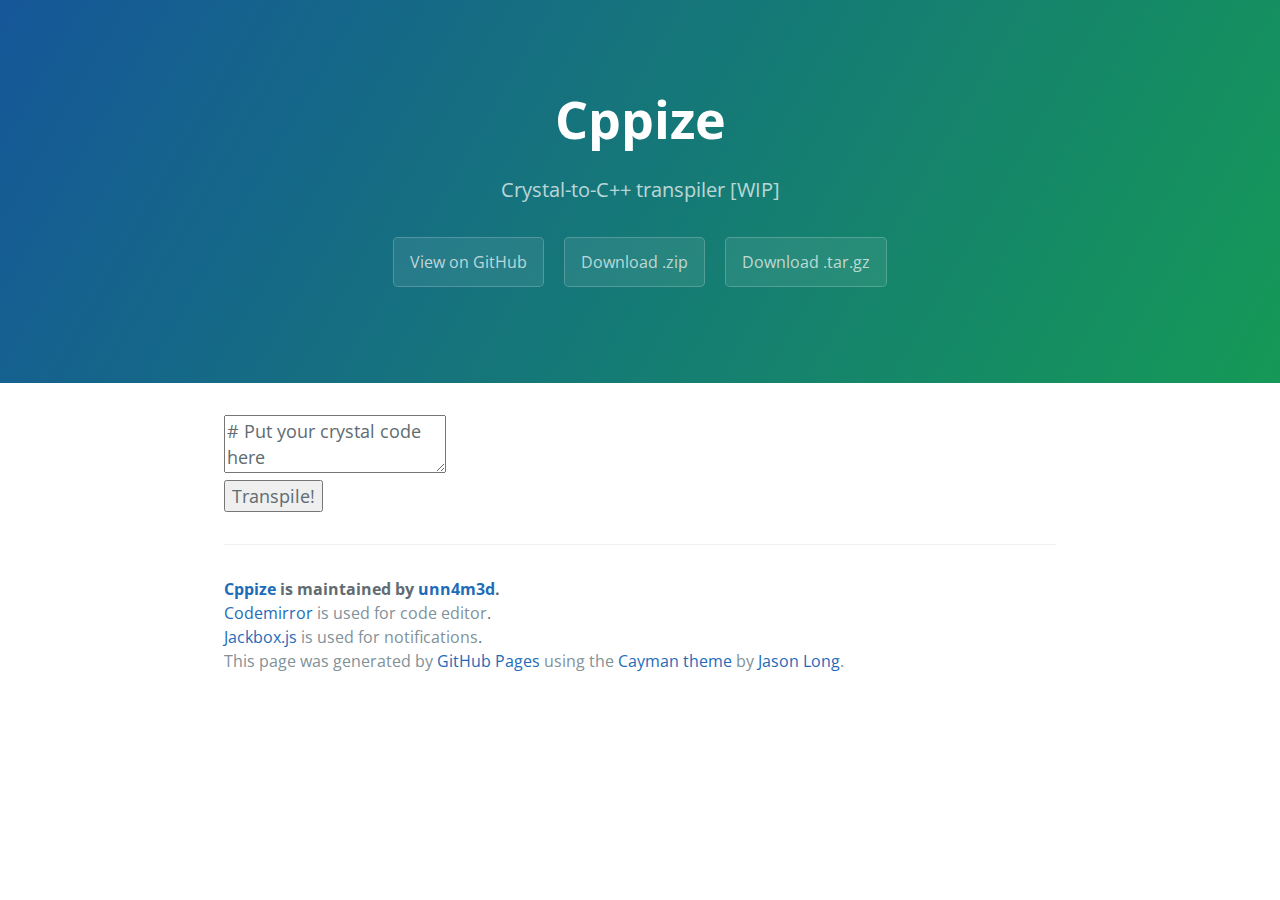
<file: index.html>
<!DOCTYPE html>
<html lang="en-us">
  <head>
    <meta charset="UTF-8">
    <title>Cppize by unn4m3d</title>
    <meta name="viewport" content="width=device-width, initial-scale=1">
    <link rel="stylesheet" type="text/css" href="stylesheets/normalize.css" media="screen">
    <link href='https://fonts.googleapis.com/css?family=Open+Sans:400,700' rel='stylesheet' type='text/css'>
    <link rel="stylesheet" type="text/css" href="stylesheets/stylesheet.css" media="screen">
    <link rel="stylesheet" type="text/css" href="stylesheets/github-light.css" media="screen">
    <script src="javascripts/jquery.min.js"></script>
    <script src="javascripts/codemirror.js"></script>
    <script src="javascripts/mode/clike/clike.js" async></script>
    <script src="javascripts/mode/crystal/crystal.js" async></script>
    <link rel="stylesheet" type="text/css" href="stylesheets/codemirror.css">
    <link rel="stylesheet" type="text/css" href="stylesheets/jackbox.css">
    <script src="javascripts/jackbox.min.js"></script>
    <script src="javascripts/main.js" async></script>
  </head>
  <body>
    <section class="page-header">
      <h1 class="project-name">Cppize</h1>
      <h2 class="project-tagline">Crystal-to-C++ transpiler [WIP]</h2>
      <a href="https://github.com/unn4m3d/cppize" class="btn">View on GitHub</a>
      <a href="https://github.com/unn4m3d/cppize/zipball/master" class="btn">Download .zip</a>
      <a href="https://github.com/unn4m3d/cppize/tarball/master" class="btn">Download .tar.gz</a>
    </section>

    <section class="main-content">

      <div id="crystal-code-wrapper">
          <textarea class="codemirror">
# Put your crystal code here

def main
    0i32
end
          </textarea>
      </div>
      <div id="tbtn-wrapper">
        <button>Transpile!</button>
      </div>

      <div id="cpp-code-wrapper">
      </div>

      <footer class="site-footer">
        <span class="site-footer-owner"><a href="https://github.com/unn4m3d/cppize">Cppize</a> is maintained by <a href="https://github.com/unn4m3d">unn4m3d</a>.</span>
        <span class="site-footer-credits"><a href="https://github.com/codemirror/codemirror">Codemirror</a> is used for code editor</span>.<br/>
        <span class="site-footer-credits"><a href="https://github.com/ja1984/jackbox">Jackbox.js</a> is used for notifications</span>.<br/>
        <span class="site-footer-credits">This page was generated by <a href="https://pages.github.com">GitHub Pages</a> using the <a href="https://github.com/jasonlong/cayman-theme">Cayman theme</a> by <a href="https://twitter.com/jasonlong">Jason Long</a>.</span>
      </footer>

    </section>


  </body>
</html>
</file>
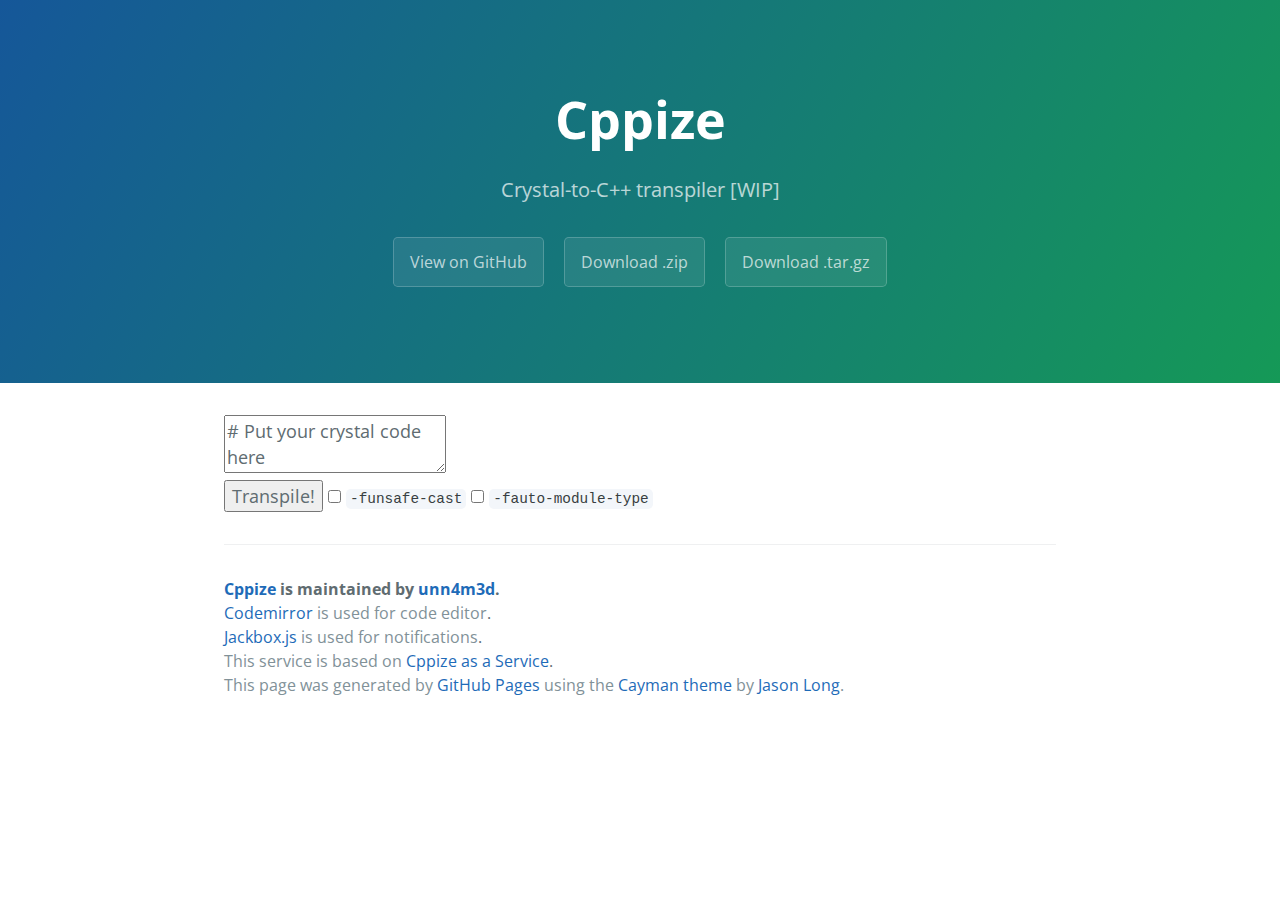
<file: transpiler.html>
<!DOCTYPE html>
<html lang="en-us">
  <head>
    <meta charset="UTF-8">
    <title>Cppize by unn4m3d</title>
    <meta name="viewport" content="width=device-width, initial-scale=1">
    <link rel="stylesheet" type="text/css" href="stylesheets/normalize.css" media="screen">
    <link href='https://fonts.googleapis.com/css?family=Open+Sans:400,700' rel='stylesheet' type='text/css'>
    <link rel="stylesheet" type="text/css" href="stylesheets/stylesheet.css" media="screen">
    <link rel="stylesheet" type="text/css" href="stylesheets/github-light.css" media="screen">
    <script src="javascripts/jquery.min.js"></script>
    <script src="javascripts/codemirror.js"></script>
    <script src="javascripts/mode/clike/clike.js" async></script>
    <script src="javascripts/mode/crystal/crystal.js" async></script>
    <link rel="stylesheet" type="text/css" href="stylesheets/codemirror.css">
    <link rel="stylesheet" type="text/css" href="stylesheets/jackbox.css">
    <script src="javascripts/jackbox.min.js"></script>
    <script src="javascripts/the-modal.js"></script>
    <link rel="stylesheet" type="text/css" href="stylesheets/the-modal.css">
    <script src="javascripts/main.js" async></script>
  </head>
  <body>
    <section class="page-header">
      <h1 class="project-name">Cppize</h1>
      <h2 class="project-tagline">Crystal-to-C++ transpiler [WIP]</h2>
      <a href="https://github.com/unn4m3d/cppize" class="btn">View on GitHub</a>
      <a href="https://github.com/unn4m3d/cppize/zipball/master" class="btn">Download .zip</a>
      <a href="https://github.com/unn4m3d/cppize/tarball/master" class="btn">Download .tar.gz</a>
    </section>

    <section class="main-content">

      <div id="crystal-code-wrapper">
          <textarea class="codemirror">
# Put your crystal code here

def main
    0i32
end
          </textarea>
      </div>
      <div id="tbtn-wrapper">
        <button>Transpile!</button>
        <span class="transpiler-option">
          <input type="checkbox" data-option="unsafe-cast" />
          <code>-funsafe-cast</code>
        </span>
        <span class="transpiler-option">
          <input type="checkbox" data-option="auto-module-type" />
          <code>-fauto-module-type</code>
        </span>
      </div>

      <div id="cpp-code-wrapper">
      </div>

      <div class="modal" id="msg-modal" style="display:none;">
        <a href="#" class="close">×</a>
        <div id="modal-header"></div>
        <div id="modal-content">Loading...</div>
      </div>

      <footer class="site-footer">
        <span class="site-footer-owner"><a href="https://github.com/unn4m3d/cppize">Cppize</a> is maintained by <a href="https://github.com/unn4m3d">unn4m3d</a>.</span>
        <span class="site-footer-credits"><a href="https://github.com/codemirror/codemirror">Codemirror</a> is used for code editor</span>.<br/>
        <span class="site-footer-credits"><a href="https://github.com/ja1984/jackbox">Jackbox.js</a> is used for notifications</span>.<br/>
        <span class="site-footer-credits">This service is based on <a href="https://github.com/unn4m3d/cppize-aas">Cppize as a Service</a></span>.<br>
        <span class="site-footer-credits">This page was generated by <a href="https://pages.github.com">GitHub Pages</a> using the <a href="https://github.com/jasonlong/cayman-theme">Cayman theme</a> by <a href="https://twitter.com/jasonlong">Jason Long</a>.</span>
      </footer>

    </section>

  </body>
</html>
</file>
<file: stylesheets/stylesheet.css>
* {
  box-sizing: border-box; }

body {
  padding: 0;
  margin: 0;
  font-family: "Open Sans", "Helvetica Neue", Helvetica, Arial, sans-serif;
  font-size: 16px;
  line-height: 1.5;
  color: #606c71; }

a {
  color: #1e6bb8;
  text-decoration: none; }
  a:hover {
    text-decoration: underline; }

.btn {
  display: inline-block;
  margin-bottom: 1rem;
  color: rgba(255, 255, 255, 0.7);
  background-color: rgba(255, 255, 255, 0.08);
  border-color: rgba(255, 255, 255, 0.2);
  border-style: solid;
  border-width: 1px;
  border-radius: 0.3rem;
  transition: color 0.2s, background-color 0.2s, border-color 0.2s; }
  .btn + .btn {
    margin-left: 1rem; }

.btn:hover {
  color: rgba(255, 255, 255, 0.8);
  text-decoration: none;
  background-color: rgba(255, 255, 255, 0.2);
  border-color: rgba(255, 255, 255, 0.3); }

@media screen and (min-width: 64em) {
  .btn {
    padding: 0.75rem 1rem; } }

@media screen and (min-width: 42em) and (max-width: 64em) {
  .btn {
    padding: 0.6rem 0.9rem;
    font-size: 0.9rem; } }

@media screen and (max-width: 42em) {
  .btn {
    display: block;
    width: 100%;
    padding: 0.75rem;
    font-size: 0.9rem; }
    .btn + .btn {
      margin-top: 1rem;
      margin-left: 0; } }

.page-header {
  color: #fff;
  text-align: center;
  background-color: #159957;
  background-image: linear-gradient(120deg, #155799, #159957); }

@media screen and (min-width: 64em) {
  .page-header {
    padding: 5rem 6rem; } }

@media screen and (min-width: 42em) and (max-width: 64em) {
  .page-header {
    padding: 3rem 4rem; } }

@media screen and (max-width: 42em) {
  .page-header {
    padding: 2rem 1rem; } }

.project-name {
  margin-top: 0;
  margin-bottom: 0.1rem; }

@media screen and (min-width: 64em) {
  .project-name {
    font-size: 3.25rem; } }

@media screen and (min-width: 42em) and (max-width: 64em) {
  .project-name {
    font-size: 2.25rem; } }

@media screen and (max-width: 42em) {
  .project-name {
    font-size: 1.75rem; } }

.project-tagline {
  margin-bottom: 2rem;
  font-weight: normal;
  opacity: 0.7; }

@media screen and (min-width: 64em) {
  .project-tagline {
    font-size: 1.25rem; } }

@media screen and (min-width: 42em) and (max-width: 64em) {
  .project-tagline {
    font-size: 1.15rem; } }

@media screen and (max-width: 42em) {
  .project-tagline {
    font-size: 1rem; } }

.main-content :first-child {
  margin-top: 0; }
.main-content img {
  max-width: 100%; }
.main-content h1, .main-content h2, .main-content h3, .main-content h4, .main-content h5, .main-content h6 {
  margin-top: 2rem;
  margin-bottom: 1rem;
  font-weight: normal;
  color: #159957; }
.main-content p {
  margin-bottom: 1em; }
.main-content code {
  padding: 2px 4px;
  font-family: Consolas, "Liberation Mono", Menlo, Courier, monospace;
  font-size: 0.9rem;
  color: #383e41;
  background-color: #f3f6fa;
  border-radius: 0.3rem; }
.main-content pre {
  padding: 0.8rem;
  margin-top: 0;
  margin-bottom: 1rem;
  font: 1rem Consolas, "Liberation Mono", Menlo, Courier, monospace;
  color: #567482;
  word-wrap: normal;
  background-color: #f3f6fa;
  border: solid 1px #dce6f0;
  border-radius: 0.3rem; }
  .main-content pre > code {
    padding: 0;
    margin: 0;
    font-size: 0.9rem;
    color: #567482;
    word-break: normal;
    white-space: pre;
    background: transparent;
    border: 0; }
.main-content .highlight {
  margin-bottom: 1rem; }
  .main-content .highlight pre {
    margin-bottom: 0;
    word-break: normal; }
.main-content .highlight pre, .main-content pre {
  padding: 0.8rem;
  overflow: auto;
  font-size: 0.9rem;
  line-height: 1.45;
  border-radius: 0.3rem; }
.main-content pre code, .main-content pre tt {
  display: inline;
  max-width: initial;
  padding: 0;
  margin: 0;
  overflow: initial;
  line-height: inherit;
  word-wrap: normal;
  background-color: transparent;
  border: 0; }
  .main-content pre code:before, .main-content pre code:after, .main-content pre tt:before, .main-content pre tt:after {
    content: normal; }
.main-content ul, .main-content ol {
  margin-top: 0; }
.main-content blockquote {
  padding: 0 1rem;
  margin-left: 0;
  color: #819198;
  border-left: 0.3rem solid #dce6f0; }
  .main-content blockquote > :first-child {
    margin-top: 0; }
  .main-content blockquote > :last-child {
    margin-bottom: 0; }
.main-content table {
  display: block;
  width: 100%;
  overflow: auto;
  word-break: normal;
  word-break: keep-all; }
  .main-content table th {
    font-weight: bold; }
  .main-content table th, .main-content table td {
    padding: 0.5rem 1rem;
    border: 1px solid #e9ebec; }
.main-content dl {
  padding: 0; }
  .main-content dl dt {
    padding: 0;
    margin-top: 1rem;
    font-size: 1rem;
    font-weight: bold; }
  .main-content dl dd {
    padding: 0;
    margin-bottom: 1rem; }
.main-content hr {
  height: 2px;
  padding: 0;
  margin: 1rem 0;
  background-color: #eff0f1;
  border: 0; }

@media screen and (min-width: 64em) {
  .main-content {
    max-width: 64rem;
    padding: 2rem 6rem;
    margin: 0 auto;
    font-size: 1.1rem; } }

@media screen and (min-width: 42em) and (max-width: 64em) {
  .main-content {
    padding: 2rem 4rem;
    font-size: 1.1rem; } }

@media screen and (max-width: 42em) {
  .main-content {
    padding: 2rem 1rem;
    font-size: 1rem; } }

.site-footer {
  padding-top: 2rem;
  margin-top: 2rem;
  border-top: solid 1px #eff0f1; }

.site-footer-owner {
  display: block;
  font-weight: bold; }

.site-footer-credits {
  color: #819198; }

@media screen and (min-width: 64em) {
  .site-footer {
    font-size: 1rem; } }

@media screen and (min-width: 42em) and (max-width: 64em) {
  .site-footer {
    font-size: 1rem; } }

@media screen and (max-width: 42em) {
  .site-footer {
    font-size: 0.9rem; } }

/*#crystal-code-wrapper{
  width : 100%;
  height : 250px;
  position: relative;
}*/

div.CodeMirror{
  border : 2px solid grey;
  border-radius: 10px;
}

.modal{
  display: block;
  position: fixed;
  left:10%;
  width: 80%;
  top: 5%;
  height: 90%;
  background-color: white;
  border: 3px solid #159957;
  border-radius: 25px;
  padding: 25px;
}
.modal #modal-header{
  border-bottom: 1px solid #159957;
  text-transform: capitalize;
  font-size: 24px;
  font-weight: bold;
}

.modal .warning{
  color : orange;
}

.modal .error{
  color: brown;
}

.modal .close{
  border : 1px solid #159957;
  width : 15px;
  height: 15px;
  border-radius: 5px;
}

#modal-content{
  overflow: scroll;
  height:95%;
}

pre{
  overflow : visible;
}

#description{
  font-size: 20px;
}
</file>
<file: stylesheets/github-light.css>
/*
The MIT License (MIT)

Copyright (c) 2016 GitHub, Inc.

Permission is hereby granted, free of charge, to any person obtaining a copy
of this software and associated documentation files (the "Software"), to deal
in the Software without restriction, including without limitation the rights
to use, copy, modify, merge, publish, distribute, sublicense, and/or sell
copies of the Software, and to permit persons to whom the Software is
furnished to do so, subject to the following conditions:

The above copyright notice and this permission notice shall be included in all
copies or substantial portions of the Software.

THE SOFTWARE IS PROVIDED "AS IS", WITHOUT WARRANTY OF ANY KIND, EXPRESS OR
IMPLIED, INCLUDING BUT NOT LIMITED TO THE WARRANTIES OF MERCHANTABILITY,
FITNESS FOR A PARTICULAR PURPOSE AND NONINFRINGEMENT. IN NO EVENT SHALL THE
AUTHORS OR COPYRIGHT HOLDERS BE LIABLE FOR ANY CLAIM, DAMAGES OR OTHER
LIABILITY, WHETHER IN AN ACTION OF CONTRACT, TORT OR OTHERWISE, ARISING FROM,
OUT OF OR IN CONNECTION WITH THE SOFTWARE OR THE USE OR OTHER DEALINGS IN THE
SOFTWARE.

*/

.pl-c /* comment */ {
  color: #969896;
}

.pl-c1 /* constant, variable.other.constant, support, meta.property-name, support.constant, support.variable, meta.module-reference, markup.raw, meta.diff.header */,
.pl-s .pl-v /* string variable */ {
  color: #0086b3;
}

.pl-e /* entity */,
.pl-en /* entity.name */ {
  color: #795da3;
}

.pl-smi /* variable.parameter.function, storage.modifier.package, storage.modifier.import, storage.type.java, variable.other */,
.pl-s .pl-s1 /* string source */ {
  color: #333;
}

.pl-ent /* entity.name.tag */ {
  color: #63a35c;
}

.pl-k /* keyword, storage, storage.type */ {
  color: #a71d5d;
}

.pl-s /* string */,
.pl-pds /* punctuation.definition.string, string.regexp.character-class */,
.pl-s .pl-pse .pl-s1 /* string punctuation.section.embedded source */,
.pl-sr /* string.regexp */,
.pl-sr .pl-cce /* string.regexp constant.character.escape */,
.pl-sr .pl-sre /* string.regexp source.ruby.embedded */,
.pl-sr .pl-sra /* string.regexp string.regexp.arbitrary-repitition */ {
  color: #183691;
}

.pl-v /* variable */ {
  color: #ed6a43;
}

.pl-id /* invalid.deprecated */ {
  color: #b52a1d;
}

.pl-ii /* invalid.illegal */ {
  color: #f8f8f8;
  background-color: #b52a1d;
}

.pl-sr .pl-cce /* string.regexp constant.character.escape */ {
  font-weight: bold;
  color: #63a35c;
}

.pl-ml /* markup.list */ {
  color: #693a17;
}

.pl-mh /* markup.heading */,
.pl-mh .pl-en /* markup.heading entity.name */,
.pl-ms /* meta.separator */ {
  font-weight: bold;
  color: #1d3e81;
}

.pl-mq /* markup.quote */ {
  color: #008080;
}

.pl-mi /* markup.italic */ {
  font-style: italic;
  color: #333;
}

.pl-mb /* markup.bold */ {
  font-weight: bold;
  color: #333;
}

.pl-md /* markup.deleted, meta.diff.header.from-file */ {
  color: #bd2c00;
  background-color: #ffecec;
}

.pl-mi1 /* markup.inserted, meta.diff.header.to-file */ {
  color: #55a532;
  background-color: #eaffea;
}

.pl-mdr /* meta.diff.range */ {
  font-weight: bold;
  color: #795da3;
}

.pl-mo /* meta.output */ {
  color: #1d3e81;
}
</file>
<file: stylesheets/codemirror.css>
/* BASICS */

.CodeMirror {
  /* Set height, width, borders, and global font properties here */
  font-family: monospace;
  height: 300px;
  color: black;
}

/* PADDING */

.CodeMirror-lines {
  padding: 4px 0; /* Vertical padding around content */
}
.CodeMirror pre {
  padding: 0 4px; /* Horizontal padding of content */
}

.CodeMirror-scrollbar-filler, .CodeMirror-gutter-filler {
  background-color: white; /* The little square between H and V scrollbars */
}

/* GUTTER */

.CodeMirror-gutters {
  border-right: 1px solid #ddd;
  background-color: #f7f7f7;
  white-space: nowrap;
}
.CodeMirror-linenumbers {}
.CodeMirror-linenumber {
  padding: 0 3px 0 5px;
  min-width: 20px;
  text-align: right;
  color: #999;
  white-space: nowrap;
}

.CodeMirror-guttermarker { color: black; }
.CodeMirror-guttermarker-subtle { color: #999; }

/* CURSOR */

.CodeMirror-cursor {
  border-left: 1px solid black;
  border-right: none;
  width: 0;
}
/* Shown when moving in bi-directional text */
.CodeMirror div.CodeMirror-secondarycursor {
  border-left: 1px solid silver;
}
.cm-fat-cursor .CodeMirror-cursor {
  width: auto;
  border: 0 !important;
  background: #7e7;
}
.cm-fat-cursor div.CodeMirror-cursors {
  z-index: 1;
}

.cm-animate-fat-cursor {
  width: auto;
  border: 0;
  -webkit-animation: blink 1.06s steps(1) infinite;
  -moz-animation: blink 1.06s steps(1) infinite;
  animation: blink 1.06s steps(1) infinite;
  background-color: #7e7;
}
@-moz-keyframes blink {
  0% {}
  50% { background-color: transparent; }
  100% {}
}
@-webkit-keyframes blink {
  0% {}
  50% { background-color: transparent; }
  100% {}
}
@keyframes blink {
  0% {}
  50% { background-color: transparent; }
  100% {}
}

/* Can style cursor different in overwrite (non-insert) mode */
.CodeMirror-overwrite .CodeMirror-cursor {}

.cm-tab { display: inline-block; text-decoration: inherit; }

.CodeMirror-rulers {
  position: absolute;
  left: 0; right: 0; top: -50px; bottom: -20px;
  overflow: hidden;
}
.CodeMirror-ruler {
  border-left: 1px solid #ccc;
  top: 0; bottom: 0;
  position: absolute;
}

/* DEFAULT THEME */

.cm-s-default .cm-header {color: blue;}
.cm-s-default .cm-quote {color: #090;}
.cm-negative {color: #d44;}
.cm-positive {color: #292;}
.cm-header, .cm-strong {font-weight: bold;}
.cm-em {font-style: italic;}
.cm-link {text-decoration: underline;}
.cm-strikethrough {text-decoration: line-through;}

.cm-s-default .cm-keyword {color: #708;}
.cm-s-default .cm-atom {color: #219;}
.cm-s-default .cm-number {color: #164;}
.cm-s-default .cm-def {color: #00f;}
.cm-s-default .cm-variable,
.cm-s-default .cm-punctuation,
.cm-s-default .cm-property,
.cm-s-default .cm-operator {}
.cm-s-default .cm-variable-2 {color: #05a;}
.cm-s-default .cm-variable-3 {color: #085;}
.cm-s-default .cm-comment {color: #a50;}
.cm-s-default .cm-string {color: #a11;}
.cm-s-default .cm-string-2 {color: #f50;}
.cm-s-default .cm-meta {color: #555;}
.cm-s-default .cm-qualifier {color: #555;}
.cm-s-default .cm-builtin {color: #30a;}
.cm-s-default .cm-bracket {color: #997;}
.cm-s-default .cm-tag {color: #170;}
.cm-s-default .cm-attribute {color: #00c;}
.cm-s-default .cm-hr {color: #999;}
.cm-s-default .cm-link {color: #00c;}

.cm-s-default .cm-error {color: #f00;}
.cm-invalidchar {color: #f00;}

.CodeMirror-composing { border-bottom: 2px solid; }

/* Default styles for common addons */

div.CodeMirror span.CodeMirror-matchingbracket {color: #0f0;}
div.CodeMirror span.CodeMirror-nonmatchingbracket {color: #f22;}
.CodeMirror-matchingtag { background: rgba(255, 150, 0, .3); }
.CodeMirror-activeline-background {background: #e8f2ff;}

/* STOP */

/* The rest of this file contains styles related to the mechanics of
   the editor. You probably shouldn't touch them. */

.CodeMirror {
  position: relative;
  overflow: hidden;
  background: white;
}

.CodeMirror-scroll {
  overflow: scroll !important; /* Things will break if this is overridden */
  /* 30px is the magic margin used to hide the element's real scrollbars */
  /* See overflow: hidden in .CodeMirror */
  margin-bottom: -30px; margin-right: -30px;
  padding-bottom: 30px;
  height: 100%;
  outline: none; /* Prevent dragging from highlighting the element */
  position: relative;
}
.CodeMirror-sizer {
  position: relative;
  border-right: 30px solid transparent;
}

/* The fake, visible scrollbars. Used to force redraw during scrolling
   before actual scrolling happens, thus preventing shaking and
   flickering artifacts. */
.CodeMirror-vscrollbar, .CodeMirror-hscrollbar, .CodeMirror-scrollbar-filler, .CodeMirror-gutter-filler {
  position: absolute;
  z-index: 6;
  display: none;
}
.CodeMirror-vscrollbar {
  right: 0; top: 0;
  overflow-x: hidden;
  overflow-y: scroll;
}
.CodeMirror-hscrollbar {
  bottom: 0; left: 0;
  overflow-y: hidden;
  overflow-x: scroll;
}
.CodeMirror-scrollbar-filler {
  right: 0; bottom: 0;
}
.CodeMirror-gutter-filler {
  left: 0; bottom: 0;
}

.CodeMirror-gutters {
  position: absolute; left: 0; top: 0;
  min-height: 100%;
  z-index: 3;
}
.CodeMirror-gutter {
  white-space: normal;
  height: 100%;
  display: inline-block;
  vertical-align: top;
  margin-bottom: -30px;
}
.CodeMirror-gutter-wrapper {
  position: absolute;
  z-index: 4;
  background: none !important;
  border: none !important;
}
.CodeMirror-gutter-background {
  position: absolute;
  top: 0; bottom: 0;
  z-index: 4;
}
.CodeMirror-gutter-elt {
  position: absolute;
  cursor: default;
  z-index: 4;
}
.CodeMirror-gutter-wrapper {
  -webkit-user-select: none;
  -moz-user-select: none;
  user-select: none;
}

.CodeMirror-lines {
  cursor: text;
  min-height: 1px; /* prevents collapsing before first draw */
}
.CodeMirror pre {
  /* Reset some styles that the rest of the page might have set */
  -moz-border-radius: 0; -webkit-border-radius: 0; border-radius: 0;
  border-width: 0;
  background: transparent;
  font-family: inherit;
  font-size: inherit;
  margin: 0;
  white-space: pre;
  word-wrap: normal;
  line-height: inherit;
  color: inherit;
  z-index: 2;
  position: relative;
  overflow: visible;
  -webkit-tap-highlight-color: transparent;
  -webkit-font-variant-ligatures: none;
  font-variant-ligatures: none;
}
.CodeMirror-wrap pre {
  word-wrap: break-word;
  white-space: pre-wrap;
  word-break: normal;
}

.CodeMirror-linebackground {
  position: absolute;
  left: 0; right: 0; top: 0; bottom: 0;
  z-index: 0;
}

.CodeMirror-linewidget {
  position: relative;
  z-index: 2;
  overflow: auto;
}

.CodeMirror-widget {}

.CodeMirror-code {
  outline: none;
}

/* Force content-box sizing for the elements where we expect it */
.CodeMirror-scroll,
.CodeMirror-sizer,
.CodeMirror-gutter,
.CodeMirror-gutters,
.CodeMirror-linenumber {
  -moz-box-sizing: content-box;
  box-sizing: content-box;
}

.CodeMirror-measure {
  position: absolute;
  width: 100%;
  height: 0;
  overflow: hidden;
  visibility: hidden;
}

.CodeMirror-cursor {
  position: absolute;
  pointer-events: none;
}
.CodeMirror-measure pre { position: static; }

div.CodeMirror-cursors {
  visibility: hidden;
  position: relative;
  z-index: 3;
}
div.CodeMirror-dragcursors {
  visibility: visible;
}

.CodeMirror-focused div.CodeMirror-cursors {
  visibility: visible;
}

.CodeMirror-selected { background: #d9d9d9; }
.CodeMirror-focused .CodeMirror-selected { background: #d7d4f0; }
.CodeMirror-crosshair { cursor: crosshair; }
.CodeMirror-line::selection, .CodeMirror-line > span::selection, .CodeMirror-line > span > span::selection { background: #d7d4f0; }
.CodeMirror-line::-moz-selection, .CodeMirror-line > span::-moz-selection, .CodeMirror-line > span > span::-moz-selection { background: #d7d4f0; }

.cm-searching {
  background: #ffa;
  background: rgba(255, 255, 0, .4);
}

/* Used to force a border model for a node */
.cm-force-border { padding-right: .1px; }

@media print {
  /* Hide the cursor when printing */
  .CodeMirror div.CodeMirror-cursors {
    visibility: hidden;
  }
}

/* See issue #2901 */
.cm-tab-wrap-hack:after { content: ''; }

/* Help users use markselection to safely style text background */
span.CodeMirror-selectedtext { background: none; }
</file>
<file: stylesheets/jackbox.css>
.notifications{
	position: fixed;
	bottom: 0;
	left: 0;
	right: 0;
}

.notification{
	display: flex;
	width: 100%;
	align-items: center;
	justify-content: center;
	transition: height ease .2s;
	overflow: hidden;
	height: 0;
	position: relative;
}

.notification.show{
	height: 40px;
}

.notification .icon, .notification .message, .notification .action{
	flex-grow: 1;
	padding: 0 .5rem;
	color: #fff;
}

.notification .icon, .notification .action{
	flex: 0 auto;
}

.notification .icon i, .notification .action .action-button i{
	display: block;
	width: 20px;
	height: 20px;
}

.notification .message{
	font-size: 1.2rem;
	flex: 3 0;
}

.notification .action .action-button{
	text-transform: uppercase;
	cursor: pointer;
}

.notification .progress{
	position: absolute;
	top: 0;
	right: 0;
	bottom: 0;
	background: #fff;
	opacity: .2;
	width: 0;
	flex-grow: none;
	padding: 0;
}

.notification.old-support{
	display: table;
	flex: none;
}

.notification.old-support .icon, .notification.old-support .message, .notification.old-support .action{
	display: table-cell;
	vertical-align:middle;
	width: 100%;
}

.notification.old-support .icon, .notification.old-support .action{
	width: auto;
}

.notification.counting .progress{
	width: 100%;
	transition: width linear 5s;
}

.notification:hover .progress{
	width: 0;
	transition: none!important;
}

.notification.error{
	background: #D32F2F;
}

.notification.error .icon i{
	background-image: url('[data-uri]');
}

.notification.warning{
	background: #FFC107;
}

.notification.warning .icon i{
	background-image: url('[data-uri]');
}

.notification.information{
	background: #0288D1;
}

.notification.information .icon i{
	background-image: url('[data-uri]');
}

.notification.success{
	background: #4CAF50;
}

.notification.success .icon i{
	background-image: url('[data-uri]');
}

.notification .action .action-button i{
	cursor: pointer;
	background-image: url('[data-uri]');
}
</file>
<file: stylesheets/the-modal.css>
.themodal-lock {
	/* when modal is opened we're removing scrollbars from the main content */
	overflow: hidden;
}

.themodal-overlay {
	/* overlay will stay fixed and will take all the space available */
	position: fixed;
	bottom: 0;
	left: 0;
	top: 0;
	right: 0;
	z-index: 100;

	/* if modal content doesn't fit inside the overlay, display scrollbars */
	overflow: auto;

	/* allow one-finger iPad scrolling */
	-webkit-overflow-scrolling: touch;

}

/* fix for iPad glitches */
.themodal-overlay > * {
	-webkit-transform: translateZ(0px);
}

.themodal-overlay {
	background: rgba(0, 0, 0, 0.5);
	/* IE6–IE8 */
	filter: progid:DXImageTransform.Microsoft.gradient(startColorstr = #7F000000, endColorstr = #7F000000);
	zoom: 1;
}
</file>
